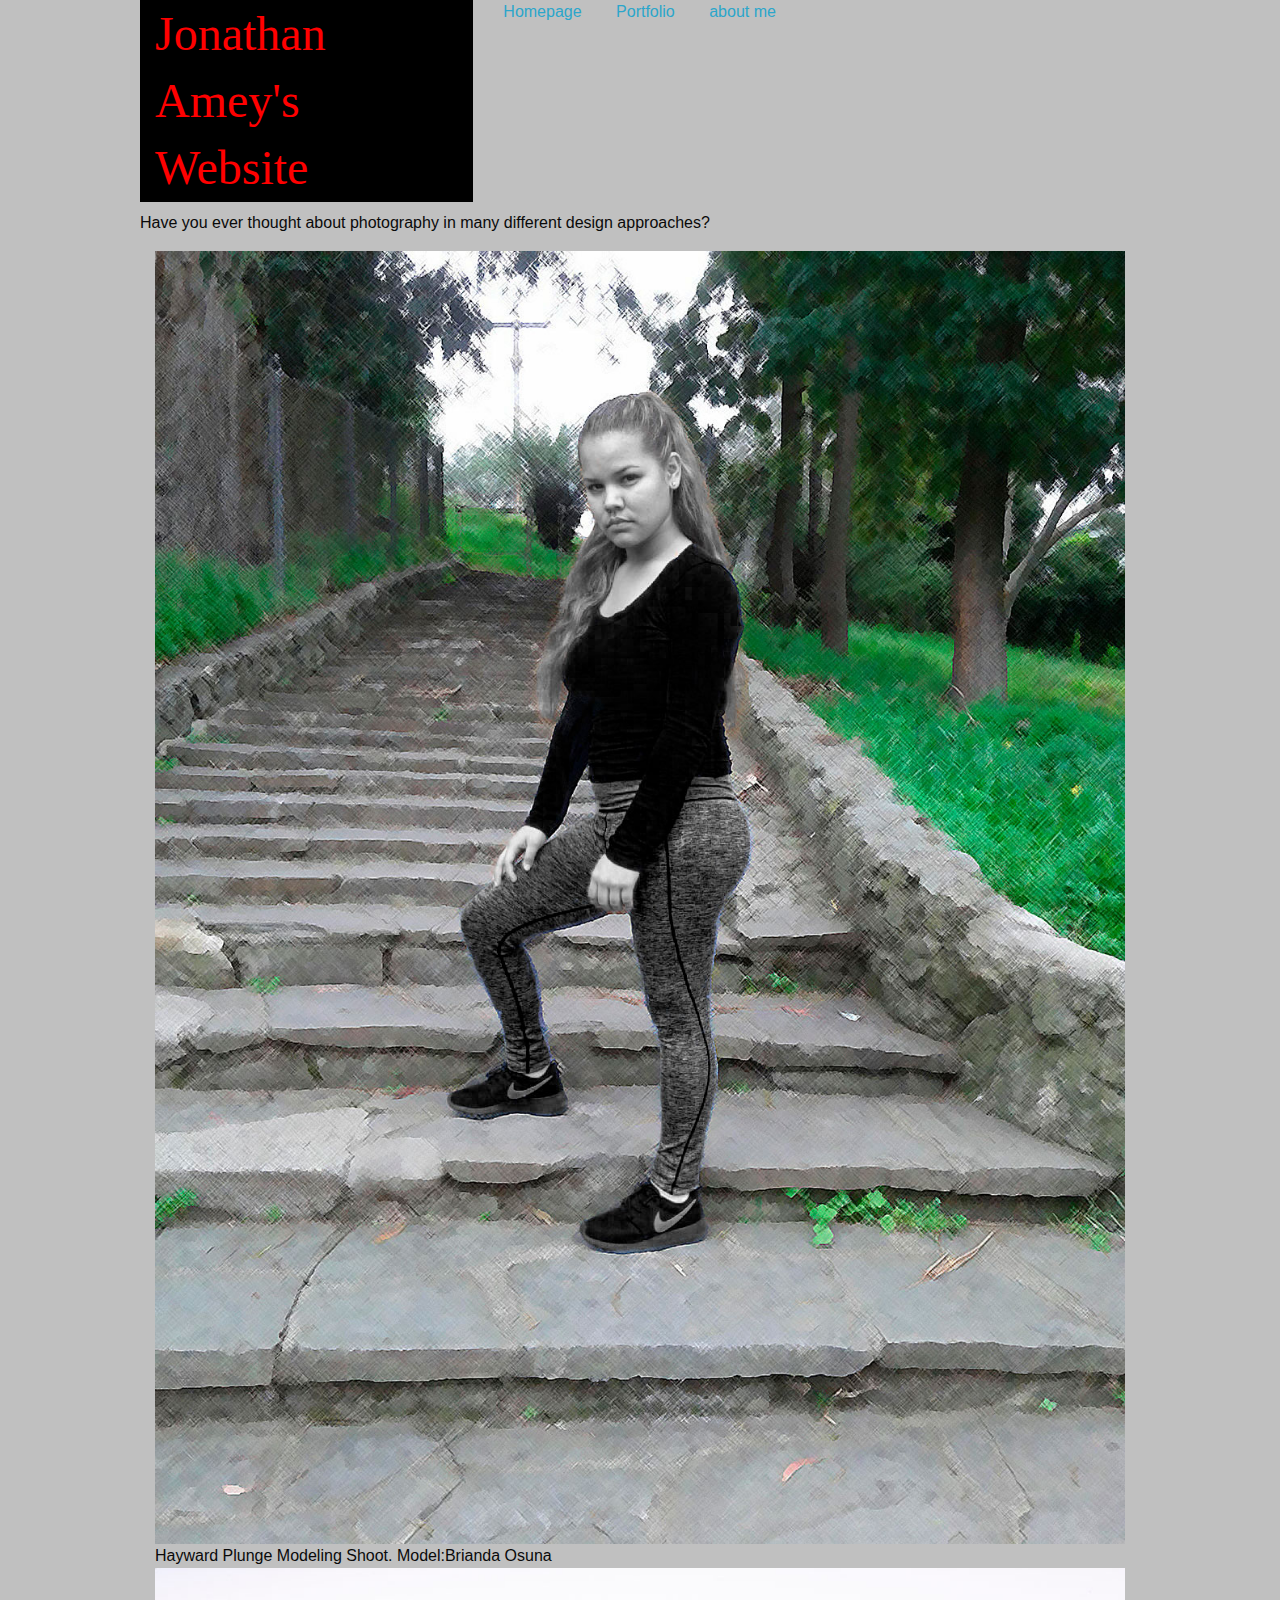
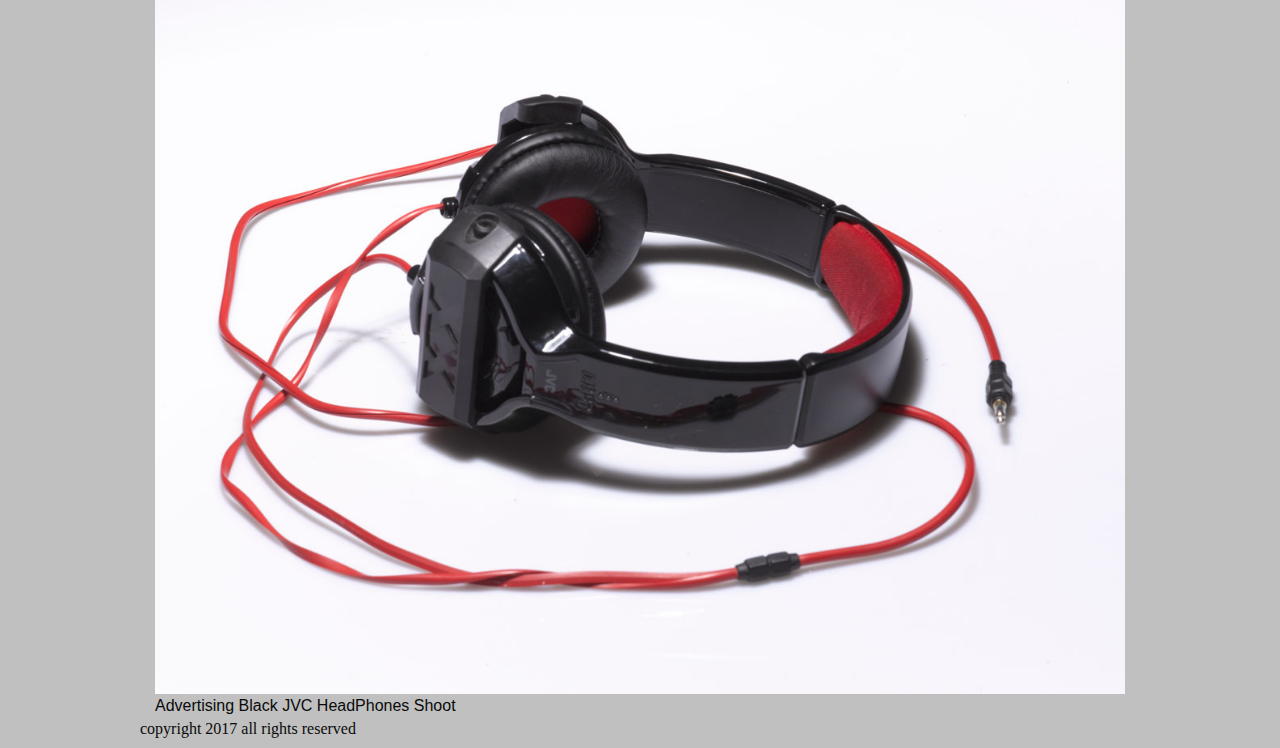
<file: index.html>
<!doctype html>
<html class="no-js" lang="en" dir="ltr">
<head>
  <meta charset="utf-8">
  <meta name="viewport" content="width=device-width, initial-scale=1.0">
<title> Jonathan Amey Jr-artist-Homepage</title>
<link rel="stylesheet" href="css/foundation.css">
<link rel="stylesheet" href="css/app.css">
</head>
<body>
  
<div class="wrapper">
<header class="row">
<h1 class="columns small-12 med-6 large-4">Jonathan Amey's Website</h1>
<script src="js/add-content.js"></script>
<nav class="columns small-12 med-6 large-4">
  <a href="index.html" class="columns small-12 med-2 large-1"> Homepage</a>
  <a href="portfolio.html"class="columns small-12 med-2 large-1"> Portfolio</a>
  <a href="about.html"class="columns small-12 med-2 large-1"> about me</a>
</nav>
</header>
<div class="row">
  <p>Have you ever thought about photography in many different design approaches?</p>
</div>
<div class="row">
  <figure class="columns small-12">
<img data-interchange="[project1/images/Hayward-sm.jpg, small], [project1/images/Hayward-md.jpg, medium], [project1/images/Hayward-lrg.jpg, large]">
<figcaption> Hayward Plunge Modeling Shoot. Model:Brianda Osuna</figcaption>
</div>
</figure>
<div class="row">
  <figure class="columns small-12">
<img data-interchange="[project1/images/Black-head-phones-sm.jpg, small], [project1/images/Black-head-phones-md.jpg, medium], [project1/images/Black-head-phones-lrg.jpg, large]">
<figcaption> Advertising Black JVC HeadPhones Shoot</figcaption>
</div>
</figure>

<footer class="row">
<h6>copyright 2017 all rights reserved</h6>
</footer>
</div>





<script src="js/vendor/jquery.js"></script>
<script src="js/vendor/what-input.js"></script>
<script src="js/vendor/foundation.js"></script>
<script src="js/app.js"></script>
</body>
</html>
</file>
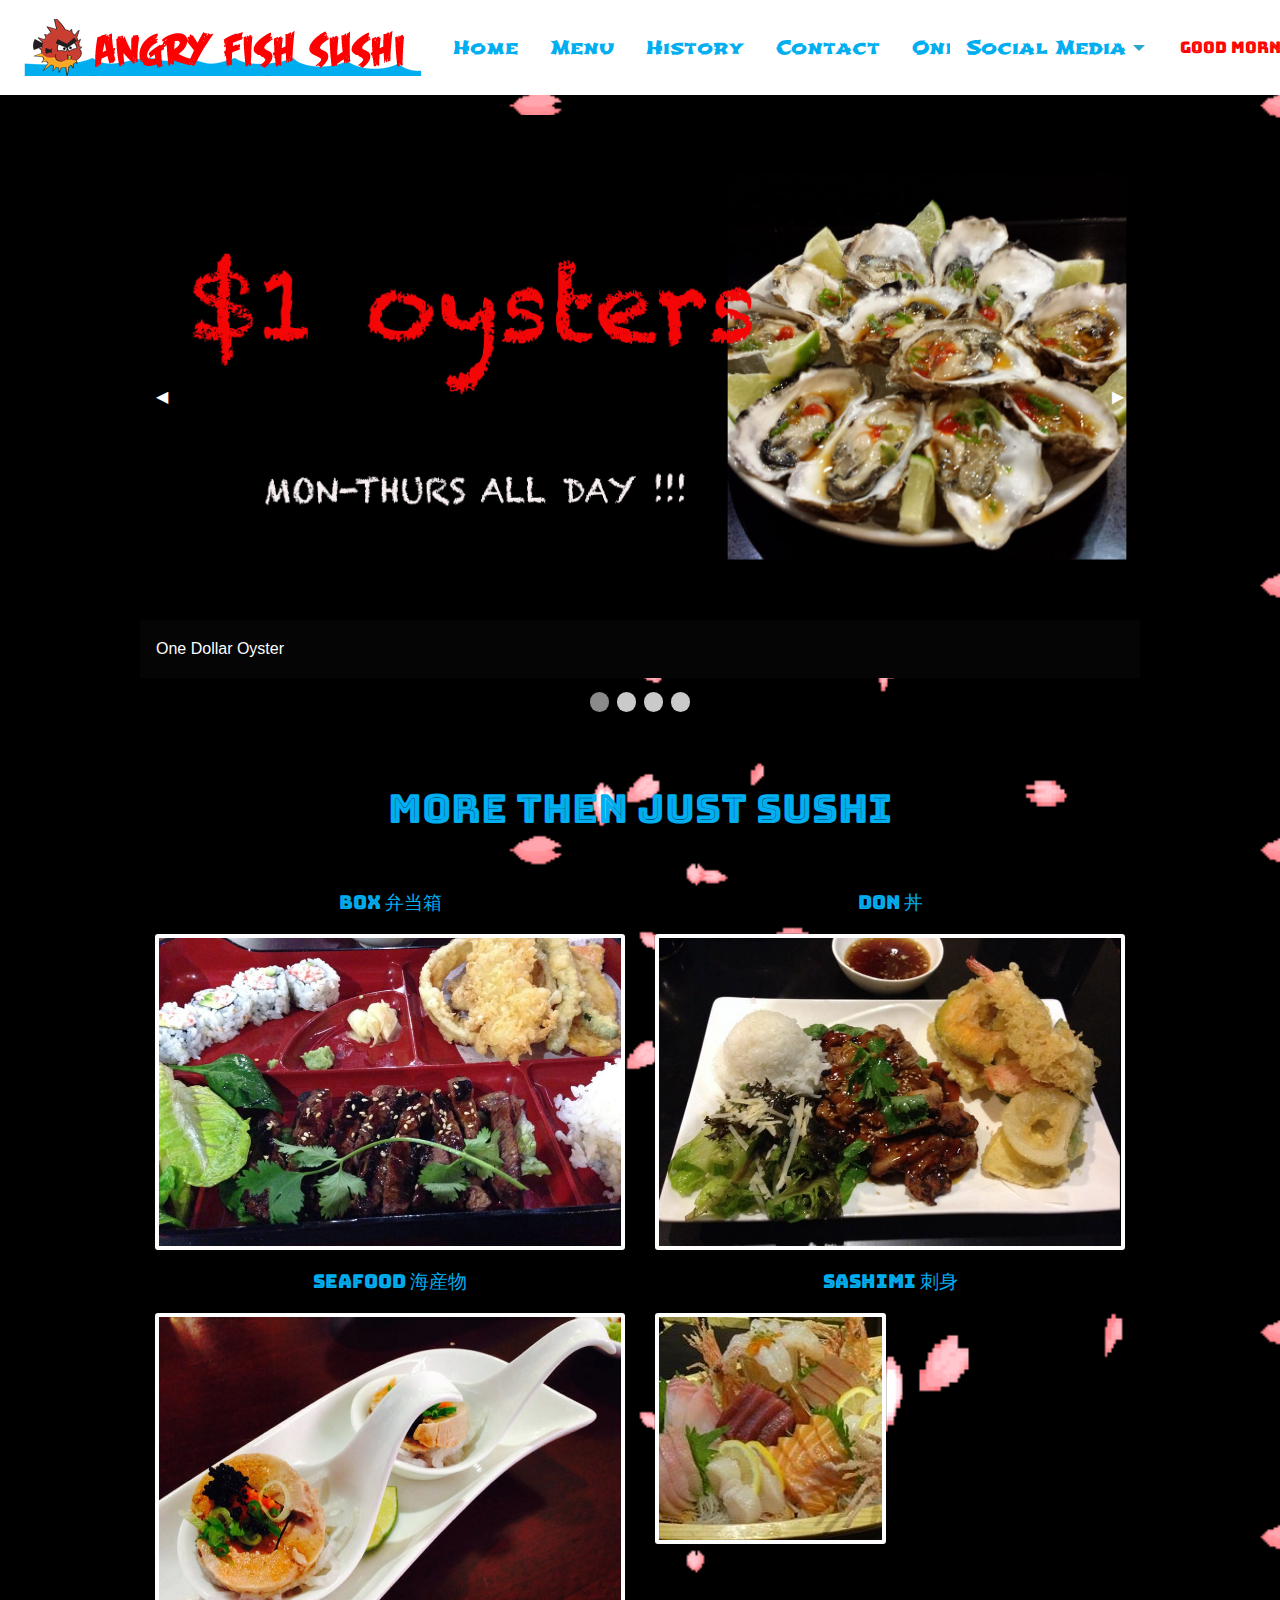
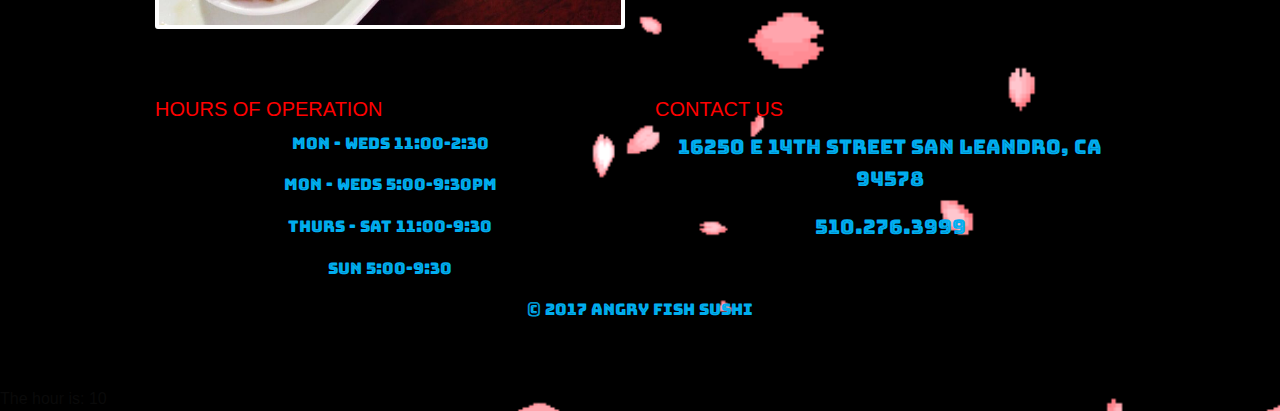
<file: redesign/index.html>
<!doctype html>
<html class="no-js" lang="en" dir="ltr">
<html>
<head>
  <meta charset="utf-8">
  <meta name="viewport" content="width=device-width, initial-scale=1.0">
<title>Angry fish</title>
<link rel="stylesheet" href="css/foundation.css">
<link rel="stylesheet" href="css/app.css">
<link href="https://fonts.googleapis.com/css?family=Shojumaru" rel="stylesheet">
<link href="https://fonts.googleapis.com/css?family=Bungee+Inline" rel="stylesheet">
</head>
<body>


  <div class="wrapper">

<div class="nav">
    <div class="top-bar  ">
      <div class="top-bar-left ">
        <ul class="menu">
          <li class="menu-text "><img src="image/white.png" alt=""></li>
  <li><a href="index.html">Home</a></li>
  <li><a href="menu.html">Menu</a></li>
  <li><a href="history.html">History</a></li>
  <li><a href="contact.html">Contact</a></li>
  <li><a href="https://angryfishsushi.revelup.com/weborder/" target="_blank">Online Order</a></li>
</ul>
      </div>
      <div class="top-bar-left ">
        <ul class="dropdown menu " data-dropdown-menu>

          <li>
            <a href="#">Social Media</a>
            <ul class="menu vertical">
              <li><a href="https://www.yelp.com/biz/angry-fish-sushi-san-leandro"target="_blank">Yelp</a></li>
              <li><a href="https://www.facebook.com/AngryFishSushi"target="_blank">Fackbook</a></li>
              <li><a href="https://www.instagram.com/angryfishsushi/"target="_blank">Instagram</a></li>
            </ul>
            <li><span id="greeting">hello!</span></li>
          </li>

        </ul>
      </div>
    </div>
</div>

  <header class="row">











  </header>


<div class="row">

  <div class="grallery small-12 medium-12 large-12 ">


  <div class="orbit" role="region" aria-label="Favorite Space Pictures" data-orbit>
    <ul class="orbit-container">
      <button class="orbit-previous"><span class="show-for-sr">Previous Slide</span>&#9664;&#xFE0E;</button>
      <button class="orbit-next"><span class="show-for-sr">Next Slide</span>&#9654;&#xFE0E;</button>
      <li class="is-active orbit-slide">
        <img class="orbit-image" src="image/oyster.jpg" alt="Space">
        <figcaption class="orbit-caption">One Dollar Oyster</figcaption>
      </li>
      <li class="is-active orbit-slide">
        <img class="orbit-image" src="image/share.jpg" alt="Space">
        <figcaption class="orbit-caption">Share with your friend</figcaption>
      </li>
      <li class="orbit-slide">
        <img class="orbit-image" src="image/fresh.jpg" alt="Space">
        <figcaption class="orbit-caption">Fresh Fish</figcaption>
      </li>
      <li class="orbit-slide">
        <img class="orbit-image" src="image/joy.jpg" alt="Space">
        <figcaption class="orbit-caption">Enjoy</figcaption>
      </li>

    </ul>
    <nav class="orbit-bullets">
      <button class="is-active" data-slide="0"><span class="show-for-sr">First slide details.</span><span class="show-for-sr">Current Slide</span></button>
      <button data-slide="1"><span class="show-for-sr">Second slide details.</span></button>
      <button data-slide="2"><span class="show-for-sr">Third slide details.</span></button>
      <button data-slide="3"><span class="show-for-sr">Fourth slide details.</span></button>
    </nav>
  </div>
</div>

</div>



<div class="columns small-12 medium-12 large-12 mid">
<h2>More then just Sushi  </h2>
</div>


  <div class="row small-up-2 medium-up-2 large-up-2 sum">
  <div class="column column-block">
<p><a href="menu.html">Box 弁当箱</a></p>
    <img src="image/box.jpg" class="thumbnail" alt="">
  </div>
  <div class="column column-block">
    <p><a href="menu.html">Don 丼</a></p>
    <img src="image/rice.jpg" class="thumbnail" alt="">
  </div>
  <div class="column column-block">
    <p><a href="menu.html">Seafood 海産物</a></p>

    <img src="image/seafood.jpg" class="thumbnail" alt="">
  </div>
  <div class="column column-block">
  <p><a href="menu.html">Sashimi 刺身</a></p>
    <img src="image/sashimi.jpg" class="thumbnail" alt="">
  </div>
</div>











<div class="row">
    <div class="columns small-6 medium-6 large-6  ">
      <h5>HOURS OF OPERATION</h5>
    <p>  Mon - Weds 11:00-2:30 </p>
      <p>Mon - Weds 5:00-9:30pm</p>
      <p>Thurs - Sat 11:00-9:30 </p>
      <p>Sun 5:00-9:30</p>
        </div>
        <div class="columns small-6 medium-6 large-6  ">
          <h5>CONTACT US<h5>
          <p>16250 E 14th Street
          San Leandro, CA 94578</p>

          <p>510.276.3999</p>
            </div>
          </div>
    <footer class="row footer">
      <div class="columns small-12 medium-12 large-12  ">
        <p>&copy 2017 Angry Fish Sushi</p>
      </div>
  </footer>
  </div>


  <script language="JavaScript">
      var myDate = new Date();
      /* hour is before noon */
      if ( myDate.getHours() < 12 )
      {
          document.getElementById('greeting').innerHTML = "Good Morning!";
      }
      else  /* Hour is from noon to 5pm (actually to 5:59 pm) */
      if ( myDate.getHours() >= 12 && myDate.getHours() <= 17 )
      {
          document.getElementById('greeting').innerHTML = "Good Afternoon!";
      }
      else  /* the hour is after 5pm, so it is between 6pm and midnight */
      if ( myDate.getHours() > 17 && myDate.getHours() <= 24 )
      {
         document.getElementById('greeting').innerHTML = "Good Evening!";
      }
      else  /* the hour is not between 0 and 24, so something is wrong */
      {
          document.getElementById('greeting').innerHTML = "I'm not sure what time it is!";
      }
      /* remove the following in your live script. It is for testing */
      document.write("<br /><br /> The hour is: ")
      document.write( myDate.getHours() );
      </script>

<script src="js/vendor/jquery.js"></script>
<script src="js/vendor/what-input.js"></script>
<script src="js/vendor/foundation.js"></script>
<script src="js/app.js"></script>
</body>
</html>
</file>
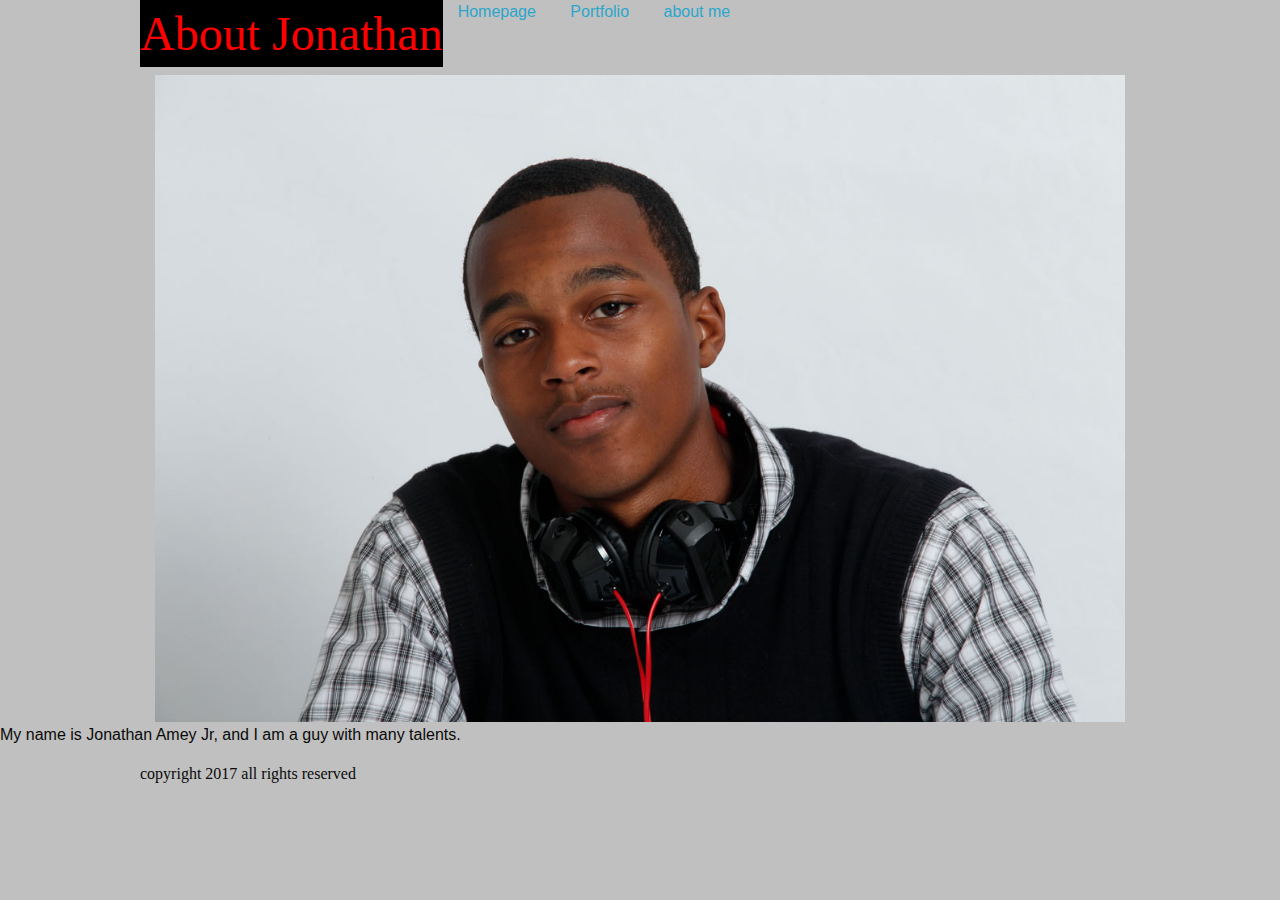
<file: about.html>
<!doctype html>
<html class="no-js" lang="en" dir="ltr">
<head>
  <meta charset="utf-8">
  <meta name="viewport" content="width=device-width, initial-scale=1.0">
<title> Jonathan Amey Jr-artist-about me</title>
<link rel="stylesheet" href="css/foundation.css">
<link rel="stylesheet" href="css/app.css">
</head>
<body>
<div class="wrapper">
<header class="row">
<h1>About Jonathan</h1>
<script src="js/add-content.js"></script>
<nav>
  <a href="index.html" class="columns small-12 med-2 large-1"> Homepage</a>
  <a href="portfolio.html"class="columns small-12 med-2 large-1"> Portfolio</a>
  <a href="about.html"class="columns small-12 med-2 large-1"> about me</a>
</nav>
</header>
<div class="row">
  <figure class="columns small-12">
<img data-interchange="[project1/images/model-sm.jpg, small], [project1/images/model-md.jpg, medium], [project1/images/model-lrg.jpg, large]">
</div>
</figure>
<p>My name is Jonathan Amey Jr, and I am a guy with many talents.</p>

<footer class="row">
<h6>copyright 2017 all rights reserved</h6>
</footer>
</div>





<script src="js/vendor/jquery.js"></script>
<script src="js/vendor/what-input.js"></script>
<script src="js/vendor/foundation.js"></script>
<script src="js/app.js"></script>
</body>
</html>
</file>
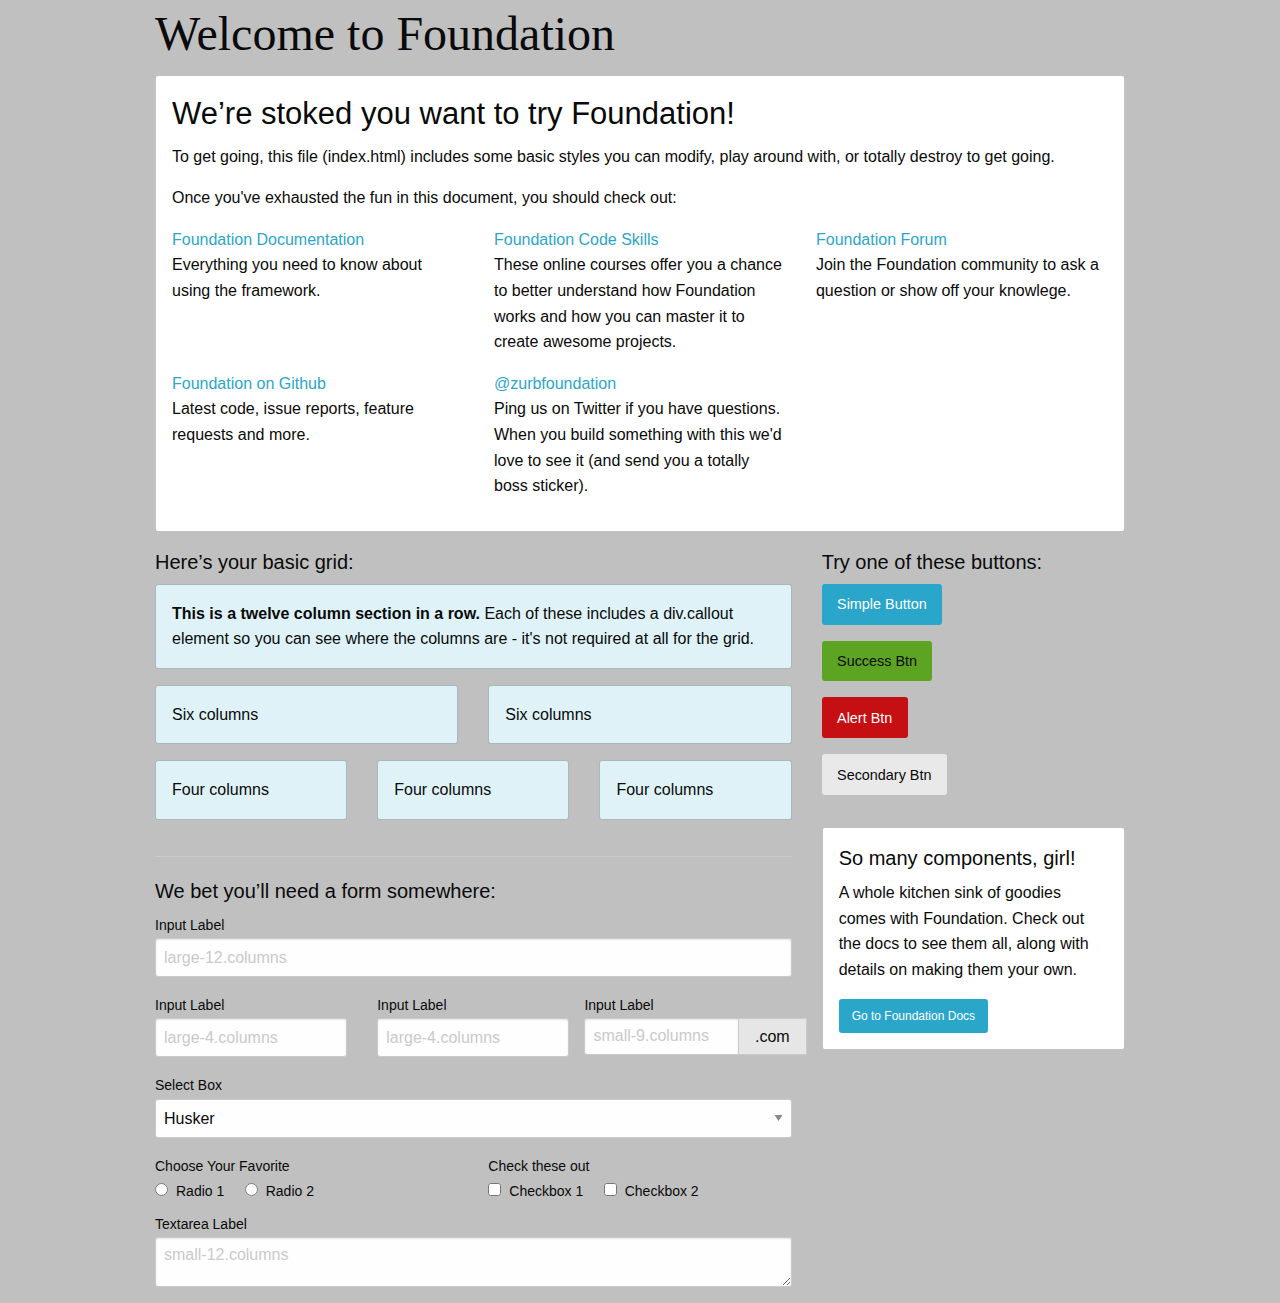
<file: foundation-index.html>
<!doctype html>
<html class="no-js" lang="en" dir="ltr">
  <head>
    <meta charset="utf-8">
    <meta http-equiv="x-ua-compatible" content="ie=edge">
    <meta name="viewport" content="width=device-width, initial-scale=1.0">
    <title>Foundation for Sites</title>
    <link rel="stylesheet" href="css/foundation.css">
    <link rel="stylesheet" href="css/app.css">
  </head>
  <body>
    <div class="row">
      <div class="large-12 columns">
        <h1>Welcome to Foundation</h1>
      </div>
    </div>

    <div class="row">
      <div class="large-12 columns">
        <div class="callout">
          <h3>We&rsquo;re stoked you want to try Foundation! </h3>
          <p>To get going, this file (index.html) includes some basic styles you can modify, play around with, or totally destroy to get going.</p>
          <p>Once you've exhausted the fun in this document, you should check out:</p>
          <div class="row">
            <div class="large-4 medium-4 columns">
              <p><a href="http://foundation.zurb.com/docs">Foundation Documentation</a><br />Everything you need to know about using the framework.</p>
            </div>
            <div class="large-4 medium-4 columns">
              <p><a href="http://zurb.com/university/code-skills">Foundation Code Skills</a><br />These online courses offer you a chance to better understand how Foundation works and how you can master it to create awesome projects.</p>
            </div>
            <div class="large-4 medium-4 columns">
              <p><a href="http://foundation.zurb.com/forum">Foundation Forum</a><br />Join the Foundation community to ask a question or show off your knowlege.</p>
            </div>
          </div>
          <div class="row">
            <div class="large-4 medium-4 medium-push-2 columns">
              <p><a href="http://github.com/zurb/foundation">Foundation on Github</a><br />Latest code, issue reports, feature requests and more.</p>
            </div>
            <div class="large-4 medium-4 medium-pull-2 columns">
              <p><a href="https://twitter.com/ZURBfoundation">@zurbfoundation</a><br />Ping us on Twitter if you have questions. When you build something with this we'd love to see it (and send you a totally boss sticker).</p>
            </div>
          </div>
        </div>
      </div>
    </div>

    <div class="row">
      <div class="large-8 medium-8 columns">
        <h5>Here&rsquo;s your basic grid:</h5>
        <!-- Grid Example -->

        <div class="row">
          <div class="large-12 columns">
            <div class="primary callout">
              <p><strong>This is a twelve column section in a row.</strong> Each of these includes a div.callout element so you can see where the columns are - it's not required at all for the grid.</p>
            </div>
          </div>
        </div>
        <div class="row">
          <div class="large-6 medium-6 columns">
            <div class="primary callout">
              <p>Six columns</p>
            </div>
          </div>
          <div class="large-6 medium-6 columns">
            <div class="primary callout">
              <p>Six columns</p>
            </div>
          </div>
        </div>
        <div class="row">
          <div class="large-4 medium-4 small-4 columns">
            <div class="primary callout">
              <p>Four columns</p>
            </div>
          </div>
          <div class="large-4 medium-4 small-4 columns">
            <div class="primary callout">
              <p>Four columns</p>
            </div>
          </div>
          <div class="large-4 medium-4 small-4 columns">
            <div class="primary callout">
              <p>Four columns</p>
            </div>
          </div>
        </div>

        <hr />

        <h5>We bet you&rsquo;ll need a form somewhere:</h5>
        <form>
          <div class="row">
            <div class="large-12 columns">
              <label>Input Label</label>
              <input type="text" placeholder="large-12.columns" />
            </div>
          </div>
          <div class="row">
            <div class="large-4 medium-4 columns">
              <label>Input Label</label>
              <input type="text" placeholder="large-4.columns" />
            </div>
            <div class="large-4 medium-4 columns">
              <label>Input Label</label>
              <input type="text" placeholder="large-4.columns" />
            </div>
            <div class="large-4 medium-4 columns">
              <div class="row collapse">
                <label>Input Label</label>
                <div class="input-group">
                  <input type="text" placeholder="small-9.columns" class="input-group-field" />
                  <span class="input-group-label">.com</span>
                </div>
              </div>
            </div>
          </div>
          <div class="row">
            <div class="large-12 columns">
              <label>Select Box</label>
              <select>
                <option value="husker">Husker</option>
                <option value="starbuck">Starbuck</option>
                <option value="hotdog">Hot Dog</option>
                <option value="apollo">Apollo</option>
              </select>
            </div>
          </div>
          <div class="row">
            <div class="large-6 medium-6 columns">
              <label>Choose Your Favorite</label>
              <input type="radio" name="pokemon" value="Red" id="pokemonRed"><label for="pokemonRed">Radio 1</label>
              <input type="radio" name="pokemon" value="Blue" id="pokemonBlue"><label for="pokemonBlue">Radio 2</label>
            </div>
            <div class="large-6 medium-6 columns">
              <label>Check these out</label>
              <input id="checkbox1" type="checkbox"><label for="checkbox1">Checkbox 1</label>
              <input id="checkbox2" type="checkbox"><label for="checkbox2">Checkbox 2</label>
            </div>
          </div>
          <div class="row">
            <div class="large-12 columns">
              <label>Textarea Label</label>
              <textarea placeholder="small-12.columns"></textarea>
            </div>
          </div>
        </form>
      </div>

      <div class="large-4 medium-4 columns">
        <h5>Try one of these buttons:</h5>
        <p><a href="#" class="button">Simple Button</a><br/>
        <a href="#" class="success button">Success Btn</a><br/>
        <a href="#" class="alert button">Alert Btn</a><br/>
        <a href="#" class="secondary button">Secondary Btn</a></p>
        <div class="callout">
          <h5>So many components, girl!</h5>
          <p>A whole kitchen sink of goodies comes with Foundation. Check out the docs to see them all, along with details on making them your own.</p>
          <a href="http://foundation.zurb.com/sites/docs/" class="small button">Go to Foundation Docs</a>
        </div>
      </div>
    </div>

    <script src="js/vendor/jquery.js"></script>
    <script src="js/vendor/what-input.js"></script>
    <script src="js/vendor/foundation.js"></script>
    <script src="js/app.js"></script>
  </body>
</html>
</file>
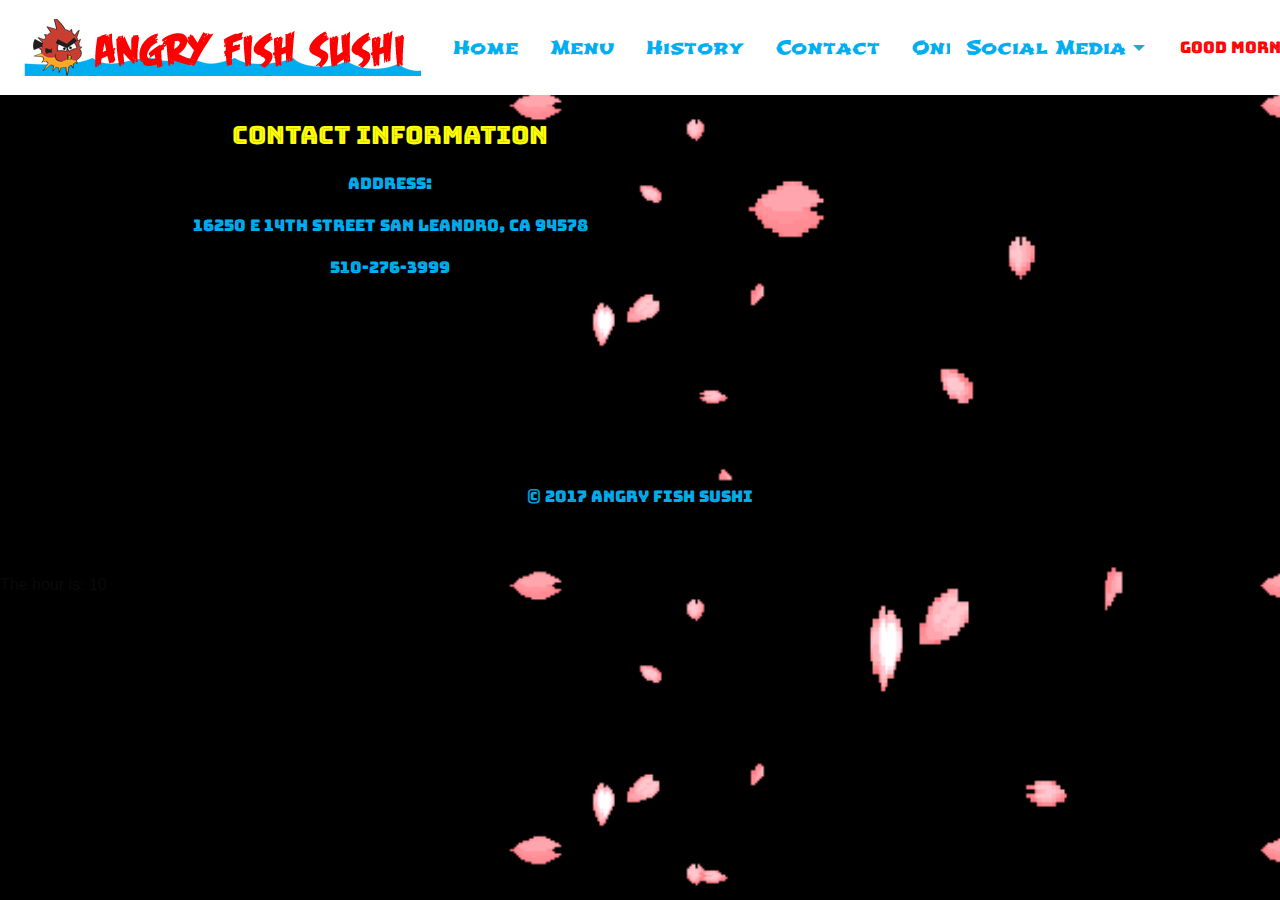
<file: redesign/contact.html>
<!doctype html>
<html class="no-js" lang="en" dir="ltr">
<html>
<head>
  <meta charset="utf-8">
  <meta name="viewport" content="width=device-width, initial-scale=1.0">
<title>comtact</title>
<link rel="stylesheet" href="css/foundation.css">
<link rel="stylesheet" href="css/app.css">
<link href="https://fonts.googleapis.com/css?family=Shojumaru" rel="stylesheet">
<link href="https://fonts.googleapis.com/css?family=Bungee+Inline" rel="stylesheet">
</head>
<body>


  <div class="wrapper">



    <div class="nav">
        <div class="top-bar  ">
          <div class="top-bar-left ">
            <ul class="menu">
              <li class="menu-text "><img src="image/white.png" alt=""></li>
      <li><a href="index.html">Home</a></li>
      <li><a href="menu.html">Menu</a></li>
      <li><a href="history.html">History</a></li>
      <li><a href="contact.html">Contact</a></li>
      <li><a href="https://angryfishsushi.revelup.com/weborder/" target="_blank">Online Order</a></li>
    </ul>
          </div>
          <div class="top-bar-left ">
            <ul class="dropdown menu " data-dropdown-menu>

              <li>
                <a href="#">Social Media</a>
                <ul class="menu vertical">
                  <li><a href="https://www.yelp.com/biz/angry-fish-sushi-san-leandro"target="_blank">Yelp</a></li>
                  <li><a href="https://www.facebook.com/AngryFishSushi"target="_blank">Fackbook</a></li>
                  <li><a href="https://www.instagram.com/angryfishsushi/"target="_blank">Instagram</a></li>
                </ul>
                <li><span id="greeting">hello!</span></li>
              </li>

            </ul>
          </div>
        </div>
    </div>
  </header>

<div class="row">
<div class="columns small-12 medium-6 large-6 main ">
  <p class="head"> Contact Information

   <p> Address:</p><p>16250 E 14th Street San Leandro, CA 94578 </p></p>
   <p> 510-276-3999</p>
 </div>


<div class="columns small-12 medium-6 large-6 main ">
  <div data-interchange="[partial-sm-index.html, small],  [partial-lg-index.html, large]">
    <div data-alert class="alert-box secondary radius">
      <div class="flex-video">
      <img src="angryfishsushi-map.png" alt="" />
      </div>
    </div>
  </div>
</div>


</div>
  </div>

</div>


      <div class="columns small-12 medium-12 large-12  ">
        <p>&copy 2017 Angry Fish Sushi</p>
      </div>

  </footer>
  </div>


  <script language="JavaScript">
      var myDate = new Date();
      /* hour is before noon */
      if ( myDate.getHours() < 12 )
      {
          document.getElementById('greeting').innerHTML = "Good Morning!";
      }
      else  /* Hour is from noon to 5pm (actually to 5:59 pm) */
      if ( myDate.getHours() >= 12 && myDate.getHours() <= 17 )
      {
          document.getElementById('greeting').innerHTML = "Good Afternoon!";
      }
      else  /* the hour is after 5pm, so it is between 6pm and midnight */
      if ( myDate.getHours() > 17 && myDate.getHours() <= 24 )
      {
         document.getElementById('greeting').innerHTML = "Good Evening!";
      }
      else  /* the hour is not between 0 and 24, so something is wrong */
      {
          document.getElementById('greeting').innerHTML = "I'm not sure what time it is!";
      }
      /* remove the following in your live script. It is for testing */
      document.write("<br /><br /> The hour is: ")
      document.write( myDate.getHours() );
      </script>

<script src="js/vendor/jquery.js"></script>
<script src="js/vendor/what-input.js"></script>
<script src="js/vendor/foundation.js"></script>
<script src="js/app.js"></script>
</body>
</html>
</file>
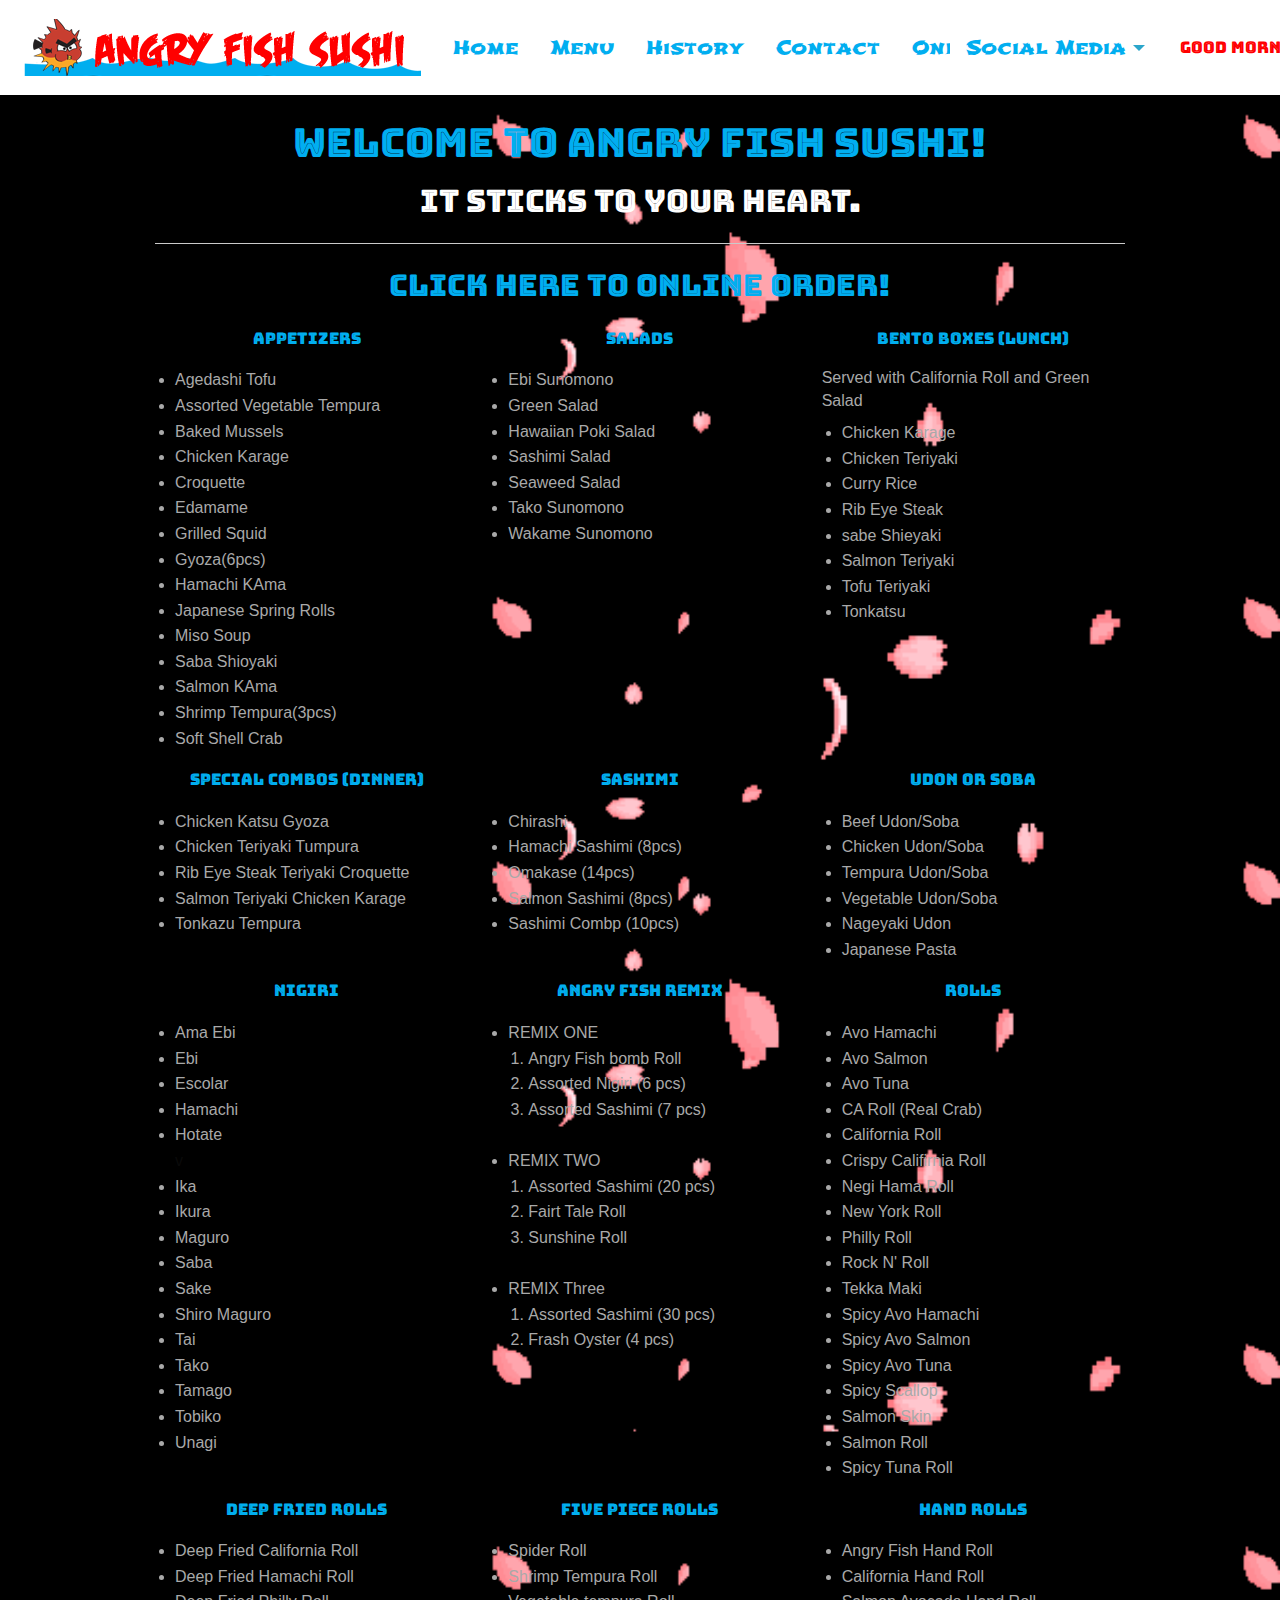
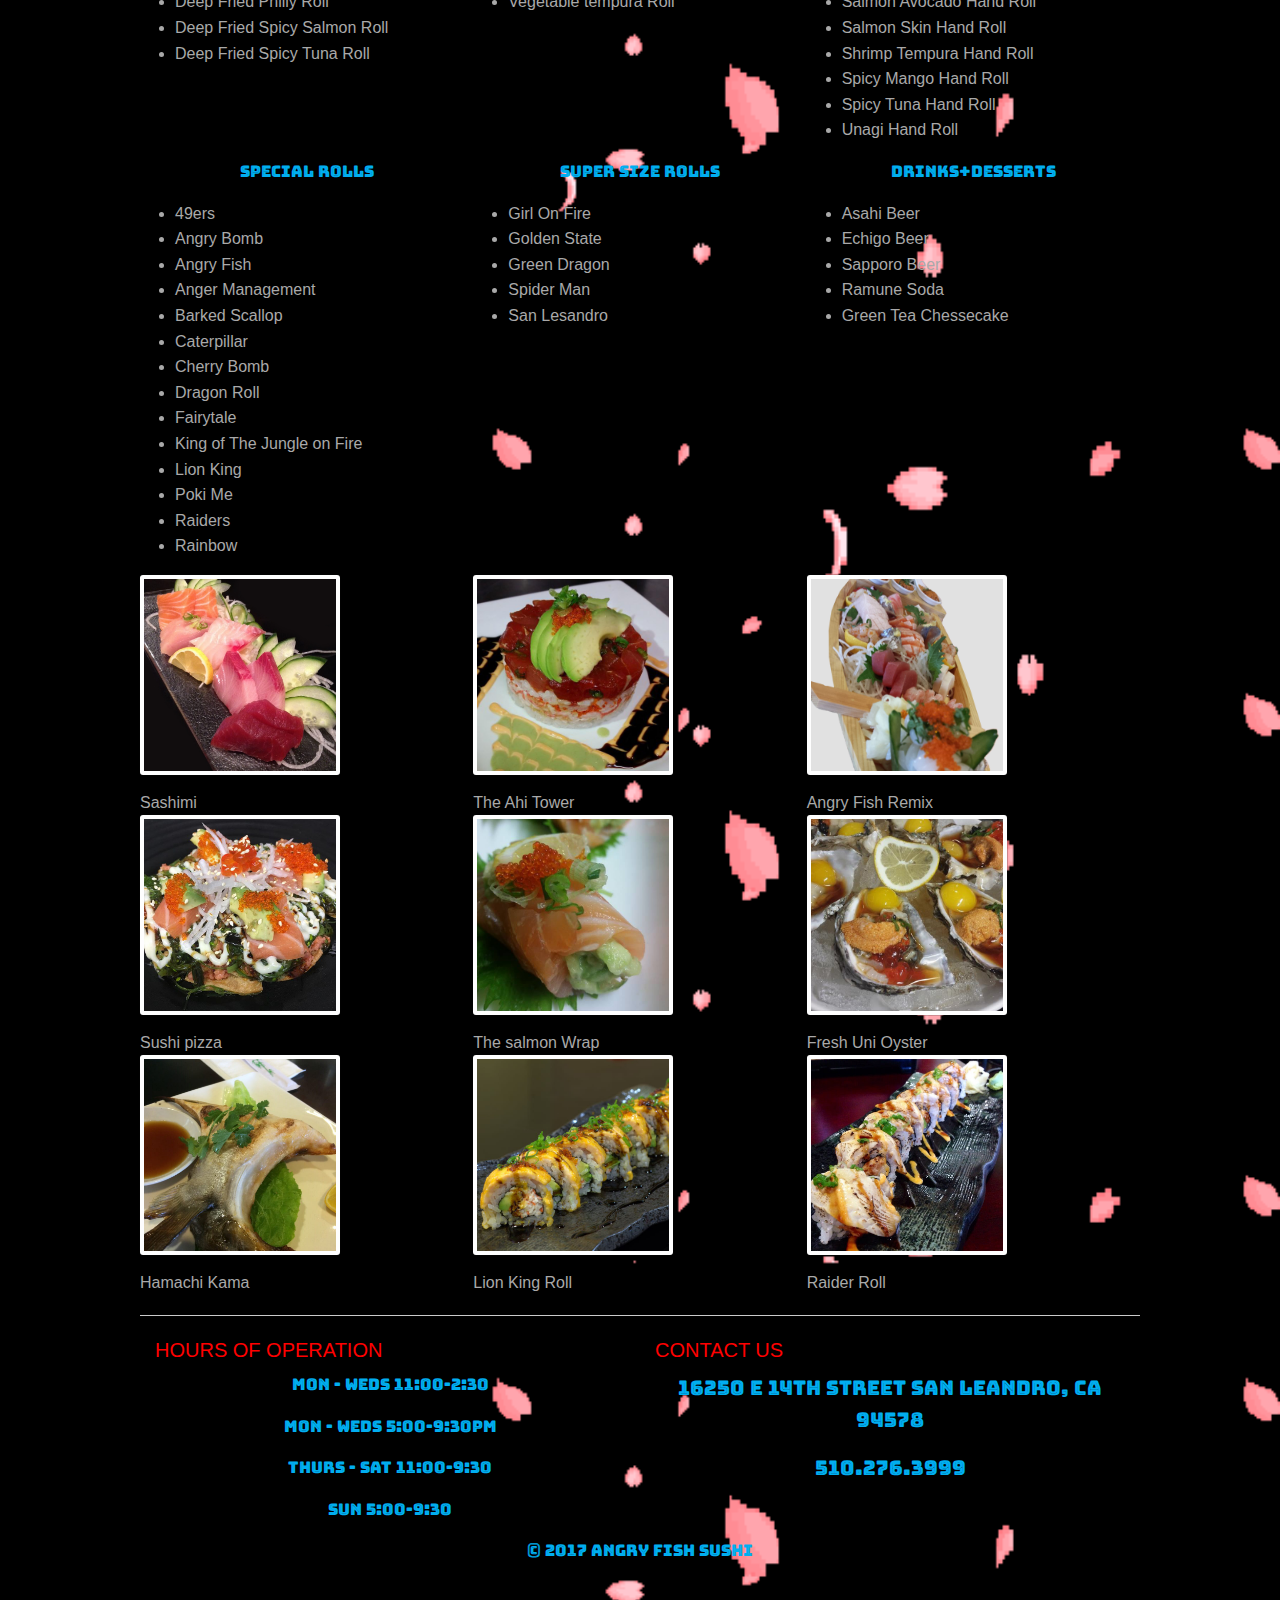
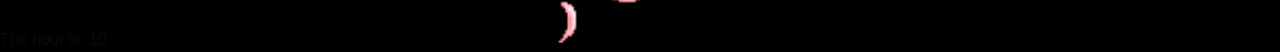
<file: redesign/menu.html>
<!doctype html>
<html class="no-js" lang="en" dir="ltr">
<html>
<head>
  <meta charset="utf-8">
  <meta name="viewport" content="width=device-width, initial-scale=1.0">
<title>Menu</title>
<link rel="stylesheet" href="css/foundation.css">
<link rel="stylesheet" href="css/app.css">
<link href="https://fonts.googleapis.com/css?family=Shojumaru" rel="stylesheet">
<link href="https://fonts.googleapis.com/css?family=Bungee+Inline" rel="stylesheet">
</head>
<body>


  <div class="wrapper">

<div class="nav">
    <div class="top-bar  ">
      <div class="top-bar-left ">
        <ul class="menu">
          <li class="menu-text "><img src="image/white.png" alt=""></li>
  <li><a href="index.html">Home</a></li>
  <li><a href="#">Menu</a></li>
  <li><a href="history.html">History</a></li>
  <li><a href="contact.html">Contact</a></li>
  <li><a href="https://angryfishsushi.revelup.com/weborder/" target="_blank">Online Order</a></li>
</ul>
      </div>
      <div class="top-bar-left ">
        <ul class="dropdown menu " data-dropdown-menu>

          <li>
            <a href="#">Social Media</a>
            <ul class="menu vertical">
              <li><a href="https://www.yelp.com/biz/angry-fish-sushi-san-leandro"target="_blank">Yelp</a></li>
              <li><a href="https://www.facebook.com/AngryFishSushi"target="_blank">Fackbook</a></li>
              <li><a href="https://www.instagram.com/angryfishsushi/"target="_blank">Instagram</a></li>
            </ul>
            <li><span id="greeting">hello!</span></li>
          </li>

        </ul>
      </div>
    </div>
</div>

  <header class="row">











  </header>


  <section class="row">
    <div class="columns small-12 medium-12 large-12 main ">
      <div>
        <h2 style="text-align:center"> Welcome to Angry Fish Sushi! </h2>
        <h3> It sticks to Your heart.</h3><hr/>
      </div>

      <div>
    <h4>  <a href="https://angryfishsushi.revelup.com/weborder/" target="_blank">Click Here to Online Order!</a></h4> 
      </div>
    </div>
    <div class="columns small-12 medium-6 large-4">
    <p>Appetizers</p>
    <ul>

      <li>Agedashi Tofu</li>
      <li>Assorted Vegetable Tempura</li>
      <li>Baked Mussels</li>
      <li>Chicken Karage</li>
      <li>Croquette</li>
      <li>Edamame</li>
      <li>Grilled Squid</li>
      <li>Gyoza(6pcs)</li>
      <li>Hamachi KAma</li>
      <li>Japanese Spring Rolls</li>
      <li>Miso Soup</li>
      <li>Saba Shioyaki</li>
      <li>Salmon KAma</li>
      <li>Shrimp Tempura(3pcs)</li>
      <li>Soft Shell Crab</li>
    </ul>
    </div>
    <div class="columns small-12 medium-6 large-4">
    <p>Salads</p>
    <ul>
      <li>Ebi Sunomono</li>
      <li>Green Salad</li>
      <li>Hawaiian Poki Salad</li>
      <li>Sashimi Salad</li>
      <li>Seaweed Salad</li>
      <li>Tako Sunomono</li>
      <li>Wakame Sunomono</li>
    </ul>
    </div>
    <div class="columns small-12 medium-6 large-4">
    <p>Bento Boxes (LUNCH)</p>
    <h6>Served with California Roll and Green Salad</h6>
    <ul>
      <li>Chicken Karage</li>
      <li>Chicken Teriyaki</li>
      <li>Curry Rice</li>
      <li>Rib Eye Steak</li>
      <li>sabe Shieyaki</li>
      <li>Salmon Teriyaki</li>
      <li>Tofu Teriyaki</li>
      <li>Tonkatsu</li>
    </ul>
    </div>
    <div class="columns small-12 medium-6 large-4">
    <p>Special Combos (Dinner)</p>
    <ul>
      <li>Chicken Katsu Gyoza</li>
      <li>Chicken Teriyaki Tumpura</li>
      <li>Rib Eye Steak Teriyaki Croquette</li>
      <li>Salmon Teriyaki Chicken Karage</li>
      <li>Tonkazu Tempura</li>
    </ul>
    </div>
    <div class="columns small-12 medium-6 large-4 ">
    <p id="sashimi">Sashimi</p>
    <ul>
      <li>Chirashi</li>
      <li>Hamachi Sashimi (8pcs)</li>
      <li>Omakase (14pcs)</li>
      <li>Salmon Sashimi (8pcs)</li>
      <li>Sashimi Combp (10pcs)</li>
    </ul>
    </div>
    <div class="columns small-12 medium-6 large-4">
    <p>Udon or Soba</p>
    <ul>

      <li>Beef Udon/Soba</li>
      <li>Chicken Udon/Soba</li>
      <li>Tempura Udon/Soba</li>
      <li>Vegetable Udon/Soba</li>
      <li>Nageyaki Udon</li>
      <li>Japanese Pasta</li>
    </ul>
    </div>
    <div class="columns small-12 medium-6 large-4">
      <p>Nigiri</p>
      <ul>
        <li>Ama Ebi</li>
        <li>Ebi</li>
        <li>Escolar</li>
        <li>Hamachi</li>
        <li>Hotate</li>v
        <li>Ika</li>
        <li>Ikura</li>
        <li>Maguro</li>
        <li>Saba</li>
        <li>Sake</li>
        <li>Shiro Maguro</li>
        <li>Tai</li>
        <li>Tako</li>
        <li>Tamago</li>
        <li>Tobiko</li>
        <li>Unagi</li>
      </ul>
    </div>
    <div class="columns small-12 medium-6 large-4">
      <p>Angry Fish Remix</p>
      <ul>
        <li>REMIX ONE
          <ol>
            <li>Angry Fish bomb Roll</li>
            <li>Assorted Nigiri (6 pcs)</li>
            <li>Assorted Sashimi (7 pcs)</li>
          </ol>
        </li>
        <br>
        <li>REMIX TWO
          <ol>
            <li>Assorted Sashimi (20 pcs)</li>
            <li>Fairt Tale Roll</li>
            <li>Sunshine Roll</li>

          </ol>
        </li>
        <br>
        <li>REMIX Three
          <ol>
            <li>Assorted Sashimi (30 pcs)</li>
            <li>Frash Oyster (4 pcs)</li>
          </ol>
        </li>
      </ul>
    </div>
    <div class="columns small-12 medium-6 large-4">
      <p>Rolls</p>
      <ul>
        <li>Avo Hamachi</li>
        <li>Avo Salmon</li>
        <li>Avo Tuna</li>
        <li>CA Roll (Real Crab)</li>
        <li>California Roll</li>
        <li>Crispy Califirnia Roll</li>
        <li>Negi Hama Roll</li>
        <li>New York Roll</li>
        <li>Philly Roll</li>
        <li>Rock N' Roll</li>
        <li>Tekka Maki</li>
        <li>Spicy Avo Hamachi</li>
        <li>Spicy Avo Salmon</li>
        <li>Spicy Avo Tuna</li>
        <li>Spicy Scallop</li>
        <li>Salmon Skin</li>
        <li>Salmon Roll</li>
        <li>Spicy Tuna Roll</li>
      </ul>
    </div>
    <div class="columns small-12 medium-6 large-4">
      <p>Deep Fried Rolls</p>
      <ul>
        <li>Deep Fried California Roll</li>
        <li>Deep Fried Hamachi Roll</li>
        <li>Deep Fried Philly Roll</li>
        <li>Deep Fried Spicy Salmon Roll</li>
        <li>Deep Fried Spicy Tuna Roll</li>
      </ul>
    </div>
    <div class="columns small-12 medium-6 large-4">
      <p>Five Piece Rolls</p>
      <ul>
    <li>Spider Roll</li>
    <li>Shrimp Tempura Roll </li>
    <li>Vegetable tempura Roll</li>
  </ul>
  </div>
  <div class="columns small-12 medium-6 large-4">
    <p>Hand Rolls</p>
    <ul>
      <li>Angry Fish Hand Roll</li>
      <li>California Hand Roll</li>
      <li>Salmon Avocado Hand Roll</li>
      <li>Salmon Skin Hand Roll</li>
      <li>Shrimp Tempura Hand Roll</li>
      <li>Spicy Mango Hand Roll</li>
      <li>Spicy Tuna Hand Roll</li>
      <li>Unagi Hand Roll</li>
    </ul>
  </div>

    <div class="columns small-12 medium-6 large-4">
      <p>Special Rolls</p>
      <ul>
        <li>49ers</li>

        <li>Angry Bomb</li>
        <li>Angry Fish</li>
        <li>Anger Management</li>
        <li>Barked Scallop</li>
        <li>Caterpillar</li>
          <li>Cherry Bomb</li>
          <li>Dragon Roll</li>
        <li>Fairytale</li>
        <li>King of The Jungle on Fire</li>
        <li>Lion King</li>
        <li>Poki Me</li>
        <li>Raiders</li>
        <li>Rainbow</li>
      </ul>
    </div>
    <div class="columns small-12 medium-6 large-4">
      <p>Super Size Rolls</p>
      <ul>
        <li>Girl On Fire</li>
        <li>Golden State</li>
        <li>Green Dragon</li>
        <li>Spider Man</li>
        <li>San Lesandro</li>
      </ul>
    </div>
    <div class="columns small-12 medium-6 large-4">
      <p>Drinks+Desserts</p>
      <ul>
        <li>Asahi Beer</li>
        <li>Echigo Beer</li>
        <li>Sapporo Beer</li>
        <li>Ramune Soda</li>
        <li>Green Tea Chessecake</li>
      </ul>
    </div>

      <div class="row small-up-1 medium-up-2 large-up-3">

        <figure class="column column-block">
          <a href="image/sashimi_sq.jpg" target="_blank">
            <img src="image/sashimi_sq.jpg" class="thumbnail" alt="Frash sashimi" style="width:200px;height:200px;">
          </a>
          <figcaption style= "color:darkgrey">Sashimi</figcaption>
        </figure>

        <figure class="column column-block">
          <a href="image/the_ahi_tower.jpg" target="_blank">
            <img src="image/the_ahi_tower.jpg" class="thumbnail" alt="the ahi tower" style="width:200px;height:200px;">
          </a>
          <figcaption style= "color:darkgrey">The Ahi Tower</figcaption>
        </figure>

        <figure class="column column-block">
          <a href="image/sashimiboat_sq.jpg" target="_blank">
          <img src="image/sashimiboat_sq.jpg" class="thumbnail" alt="angry fish remix" style="width:200px;height:200px;">
          </a>
          <figcaption style= "color:darkgrey">Angry Fish Remix</figcaption>
        </figure>

        <figure class="column column-block">
          <a href="image/sushipizza.jpg" target="_blank">
          <img src="image/sushipizza.jpg" class="thumbnail" alt="sushi pizza" style="width:200px;height:200px;">
          </a>
          <figcaption style= "color:darkgrey">Sushi pizza</figcaption>
        </figure>

        <figure class="column column-block">
          <a href="image/the_salmon_wrap.jpg" target="_blank">
          <img src="image/thesalmonwrap_sq.jpg" class="thumbnail" alt="the salmon wrap" style="width:200px;height:200px;">
          </a>
          <figcaption style= "color:darkgrey">The salmon Wrap</figcaption>
        </figure>

        <figure class="column column-block">
          <a href="image/unioyster.jpg" target="_blank">
          <img src="image/unioyster_sq.jpg" class="thumbnail" alt="uni oyster" style="width:200px;height:200px;">
          </a>
          <figcaption style= "color:darkgrey">Fresh Uni Oyster</figcaption>
        </figure>

        <figure class="column column-block">
          <a href="image/hamachi_kama.jpg" target="_blank">
          <img src="image/hamachi_kama_sq.jpg" class="thumbnail" alt="hamachi kama" style="width:200px;height:200px;">
          </a>
          <figcaption style= "color:darkgrey">Hamachi Kama</figcaption>
        </figure>

        <figure class="column column-block">
          <a href="image/lion_king.jpg" target="_blank">
          <img src="image/lion_king_sq.jpg" class="thumbnail" alt="lion king roll" style="width:200px;height:200px;">
          </a>
          <figcaption style= "color:darkgrey">Lion King Roll</figcaption>
        </figure>

        <figure class="column column-block">
          <a href="image/raider_roll.jpg" target="_blank">
          <img src="image/raiderroll_sq.jpg" class="thumbnail" alt="raider roll" style="width:200px;height:200px;">
          </a>
          <figcaption style= "color:darkgrey">Raider Roll</figcaption>
        </figure>
      </div>
  </section><hr/>











<div class="row">
    <div class="columns small-6 medium-6 large-6  ">
      <h5>HOURS OF OPERATION</h5>
    <p>  Mon - Weds 11:00-2:30 </p>
      <p>Mon - Weds 5:00-9:30pm</p>
      <p>Thurs - Sat 11:00-9:30 </p>
      <p>Sun 5:00-9:30</p>
        </div>
        <div class="columns small-6 medium-6 large-6  ">
          <h5>CONTACT US<h5>
          <p>16250 E 14th Street
          San Leandro, CA 94578</p>

          <p>510.276.3999</p>
            </div>
          </div>
    <footer class="row footer">
      <div class="columns small-12 medium-12 large-12  ">
        <p>&copy 2017 Angry Fish Sushi</p>
      </div>
  </footer>
  </div>


  <script language="JavaScript">
      var myDate = new Date();
      /* hour is before noon */
      if ( myDate.getHours() < 12 )
      {
          document.getElementById('greeting').innerHTML = "Good Morning!";
      }
      else  /* Hour is from noon to 5pm (actually to 5:59 pm) */
      if ( myDate.getHours() >= 12 && myDate.getHours() <= 17 )
      {
          document.getElementById('greeting').innerHTML = "Good Afternoon!";
      }
      else  /* the hour is after 5pm, so it is between 6pm and midnight */
      if ( myDate.getHours() > 17 && myDate.getHours() <= 24 )
      {
         document.getElementById('greeting').innerHTML = "Good Evening!";
      }
      else  /* the hour is not between 0 and 24, so something is wrong */
      {
          document.getElementById('greeting').innerHTML = "I'm not sure what time it is!";
      }
      /* remove the following in your live script. It is for testing */
      document.write("<br /><br /> The hour is: ")
      document.write( myDate.getHours() );
      </script>

<script src="js/vendor/jquery.js"></script>
<script src="js/vendor/what-input.js"></script>
<script src="js/vendor/foundation.js"></script>
<script src="js/app.js"></script>
</body>
</html>
</file>
<file: css/app.css>
/* this is my stylesheet for the homepage */
/* table of contents */
/* header styles */
/* main body styles */
/* footer styles */

h1, h6{font-family: cursive;}
header{}
header h1 {color: red; background-color: black;}
nav{
}

footer{}

body{background-color: silver;}



/* header styles*/

/* main body styles */

/* footer styles */
</file>
<file: redesign/css/app.css>
/*this is  my stylesheet for the homepage */
#order{
  color:red;
}
#greeting{ color:red;

font-family: 'Bungee Inline', cursive;
text-align: center;
padding-left:30px;
}
 .head{
  color: yellow; font-size:25px;
}
.head{
  font-size:25px;
  color: yellow;
}

.nav{

background-color: white;
  text-align:center;
font-family: 'Shojumaru', cursive;
margin-bottom: 20px;
}
.top-bar-left{
  background-color: black;
}
h1{
  text-align: center;
  padding-top: 10px;
  background-color: black;
}

a{
  color: #01aef0;
  font-size: 120%;
}
.mid{margin-bottom: 50px;

}
.grallery{
  margin-bottom: 50px;
}
body{
  background-color: black;
  background-image: url(../123.gif);
   background-repeat:repeat-y;
　　 background-repeat:repeat-x;
　　 background-repeat:no-repeat;
     background-size: 100%;
}

h5{color: red;}

.sum{
  margin-bottom: 50px;
}

　　
.footer{
  background-color: white;
}
h2,p{
color:#01aef0;
font-family: 'Bungee Inline', cursive;
text-align: center;
}
h6,li{
  color:darkgrey;
}
h3{
  text-align: center;
  color:white;
  font-family: 'Bungee Inline', cursive;

}
h4{text-align: center;
color:red;
font-family: 'Bungee Inline', cursive;
margin-bottom: 20px;
}





.top-bar, .top-bar ul {
    background-color: white;}
</file>
